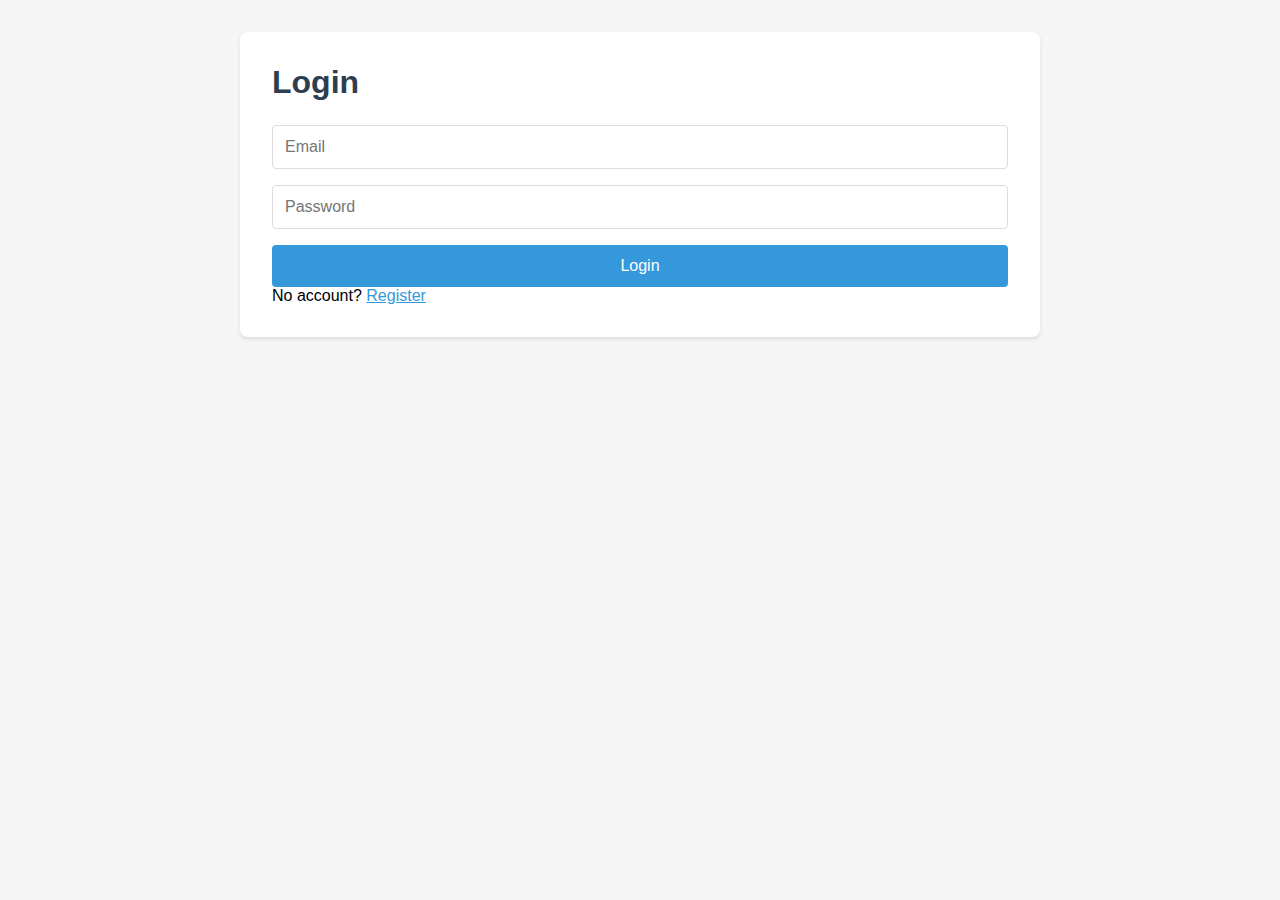
<file: frontend/login.html>
<!DOCTYPE html>
<html lang="uk">
<head>
    <meta charset="UTF-8">
    <title>Login - Train Booking</title>
    <link rel="stylesheet" href="css/style.css">
</head>
<body>
    <div class="container">
        <h1>Login</h1>
        <form id="loginForm">
            <input type="email" id="email" placeholder="Email" required>
            <input type="password" id="password" placeholder="Password" required>
            <button type="submit">Login</button>
        </form>
        <p>No account? <a href="register.html">Register</a></p>
        <div id="message"></div>
    </div>

    <script src="js/api.js"></script>
    <script src="js/auth.js"></script>
    <script src="js/main.js"></script>
</body>
</html>
</file>
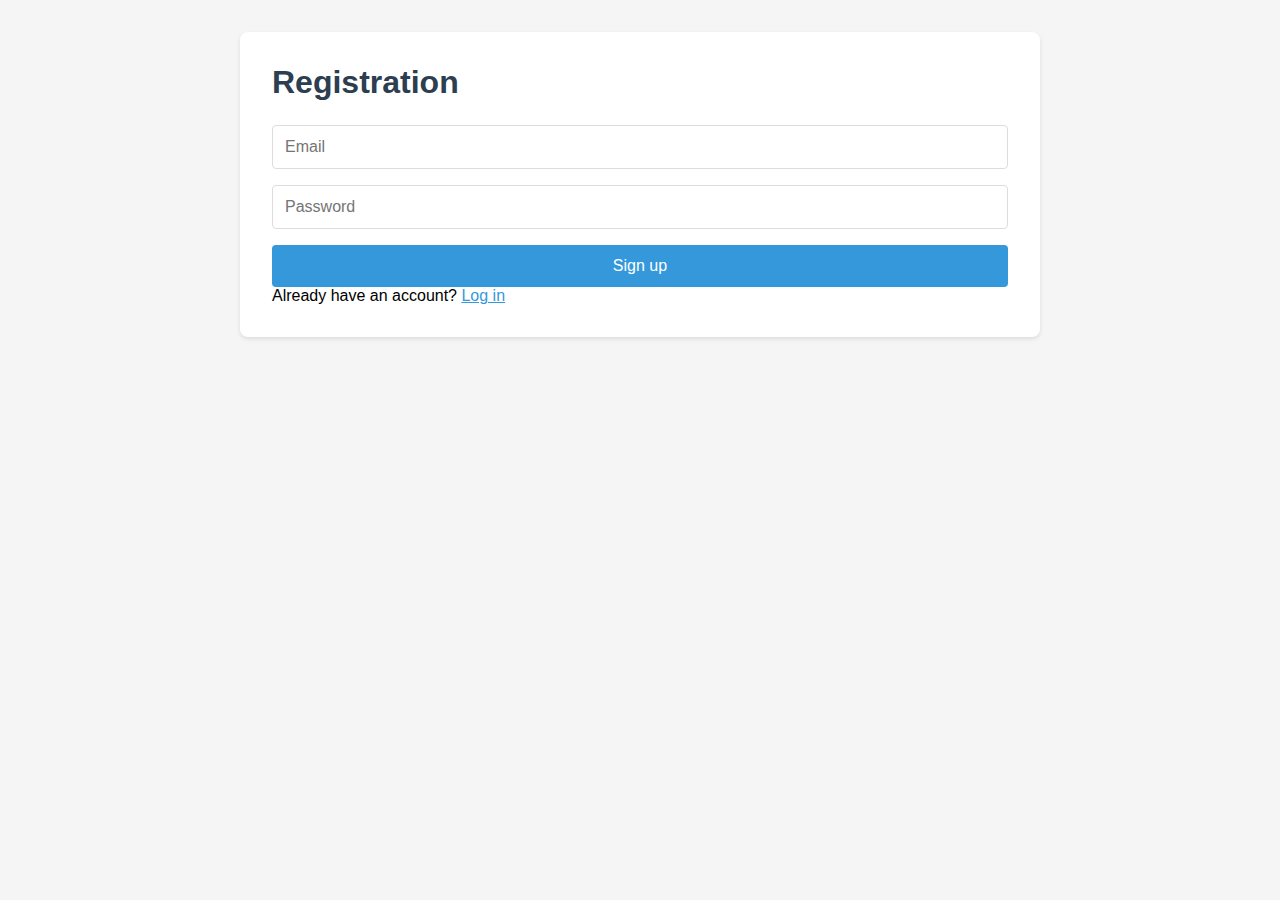
<file: frontend/register.html>
<!DOCTYPE html>
<html lang="en">
<head>
    <meta charset="UTF-8">
    <title>Registration - Train Booking</title>
    <link rel="stylesheet" href="css/style.css">
</head>
<body>
    <div class="container">
        <h1>Registration</h1>
        <form id="registerForm">
            <input type="email" id="email" placeholder="Email" required>
            <input type="password" id="password" placeholder="Password" required>
            <button type="submit">Sign up</button>
        </form>
        <p>Already have an account? <a href="login.html">Log in</a></p>
        <div id="message"></div>
    </div>

    <script src="js/api.js"></script>
    <script src="js/auth.js"></script>
    <script>
        redirectIfLoggedIn();

        document.getElementById('registerForm').addEventListener('submit', async (e) => {
            e.preventDefault();
            const email = document.getElementById('email').value;
            const password = document.getElementById('password').value;
            
            try {
                await register(email, password);
                await login(email, password);
                window.location.href = 'dashboard.html';
            } catch (error) {
                document.getElementById('message').innerHTML = 
                    '<p class="error">Registration error. Is the email already in use?</p>';
            }
        });
    </script>
</body>
</html>
</file>
<file: frontend/css/style.css>
* {
    margin: 0;
    padding: 0;
    box-sizing: border-box;
}

body {
    font-family: Arial, sans-serif;
    background: #f5f5f5;
}

nav {
    background: #2c3e50;
    color: white;
    padding: 1rem 2rem;
    display: flex;
    justify-content: space-between;
    align-items: center;
}

nav a {
    color: white;
    text-decoration: none;
    margin-right: 1rem;
}

nav button {
    background: #e74c3c;
    color: white;
    border: none;
    padding: 0.5rem 1rem;
    cursor: pointer;
    border-radius: 4px;
}

.container {
    max-width: 800px;
    margin: 2rem auto;
    padding: 2rem;
    background: white;
    border-radius: 8px;
    box-shadow: 0 2px 4px rgba(0,0,0,0.1);
}

h1 {
    margin-bottom: 1.5rem;
    color: #2c3e50;
}

form {
    display: flex;
    flex-direction: column;
    gap: 1rem;
}

input {
    padding: 0.75rem;
    border: 1px solid #ddd;
    border-radius: 4px;
    font-size: 1rem;
}

button {
    padding: 0.75rem;
    background: #3498db;
    color: white;
    border: none;
    border-radius: 4px;
    cursor: pointer;
    font-size: 1rem;
}

button:hover {
    background: #2980b9;
}

.route-card, .booking-card {
    border: 1px solid #ddd;
    padding: 1rem;
    margin: 1rem 0;
    border-radius: 4px;
}

.route-card h3, .booking-card h3 {
    margin-bottom: 0.5rem;
    color: #2c3e50;
}

.booking-card.cancelled {
    opacity: 0.6;
    background: #f8f9fa;
}

.error {
    color: #e74c3c;
    margin-top: 1rem;
}

a {
    color: #3498db;
}
</file>
